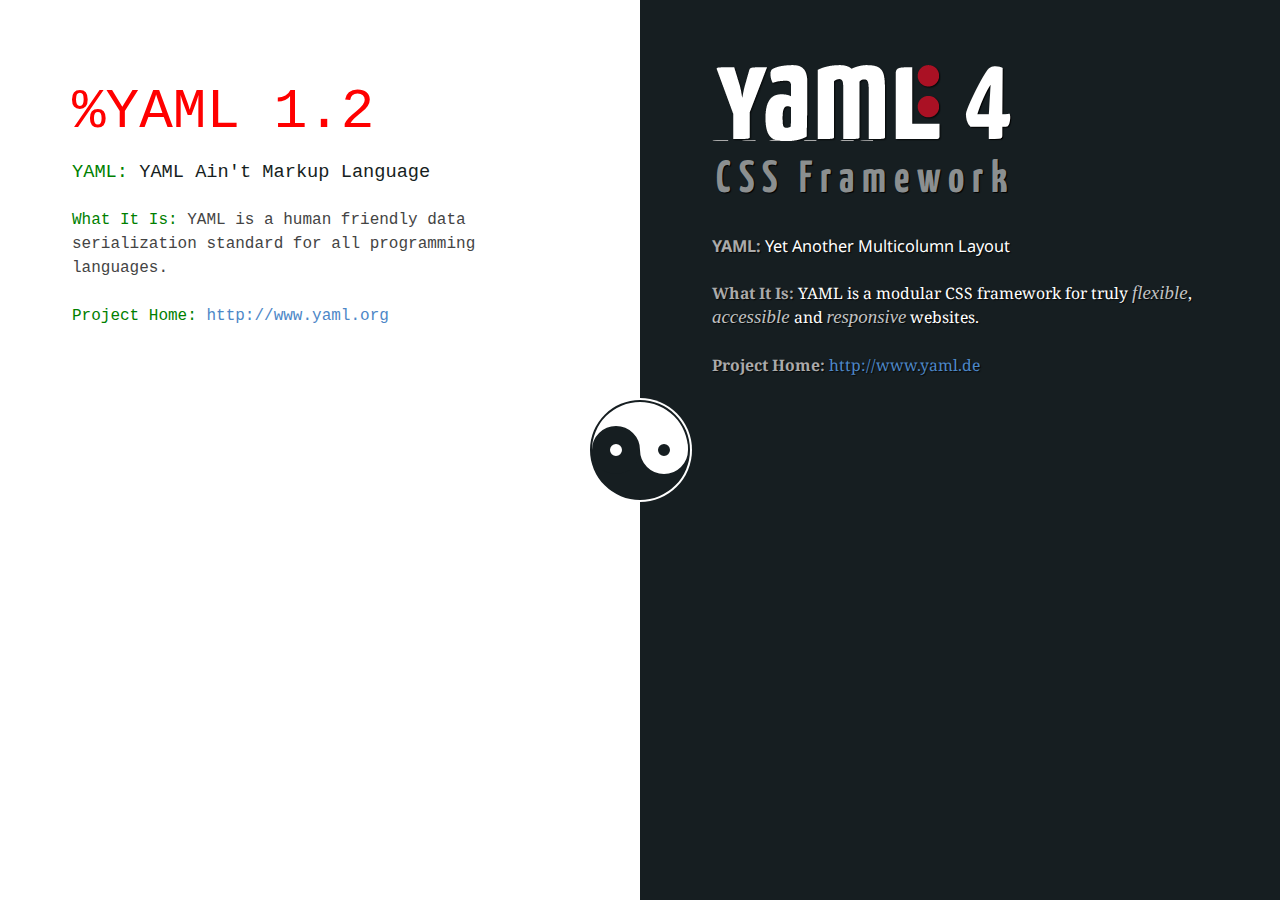
<file: index.html>
<!doctype html>
<!--[if lte IE 8]><html class="oldie" lang="en"><![endif]-->
<!--[if gt IE 8]><!--> <html class="no-js" lang="en"> <!--<![endif]-->
<head>
  <meta charset="utf-8"/>

  <title>Two Projects &ndash; One Name</title>
  <meta name="description" content=""/>
  <meta name="author" content=""/>

  <!-- mobile viewport optimisation -->
  <meta name="viewport" content="width=device-width, initial-scale=1.0">

  <!-- stylesheets -->
  <link href="http://fonts.googleapis.com/css?family=Yanone+Kaffeesatz:700&amp;text=YAML4%20CSS%20Framework" rel="stylesheet" type="text/css"/>
  <link href="http://fonts.googleapis.com/css?family=Droid+Serif:400,400italic,700|Droid+Sans:700" rel="stylesheet" type="text/css">
  <link rel="stylesheet" href="css/layout.css" type="text/css"/>

  <!--[if lte IE 7]>
  <link rel="stylesheet" href="yaml/core/iehacks.min.css" type="text/css"/>
  <![endif]-->
</head>
<body>
  <div class="language-bg"></div>
  <div class="ym-wrapper">
    <div class="ym-grid linearize-level-1">
      <div class="ym-g50 ym-gl language">
        <div class="ym-gbox">
          <h1>%YAML 1.2</h1>      
          <h5><span>YAML:</span> YAML Ain't Markup Language</h5>
          <p><span>What It Is:</span> YAML is a human friendly data serialization standard for all programming languages.</p>
          <p><span>Project Home:</span> <a href="http://www.yaml.org/">http://www.yaml.org</a></p>
        </div>
      </div>    
      <div id="yin-yang"></div>
      <div class="ym-g50 ym-gr framework">
        <div class="ym-gbox">
          <h1><span>YAML</span> 4</h1>      
          <h2>CSS Framework</h2>
          <h5><span>YAML:</span> Yet Another Multicolumn Layout</h5>
          <p><span>What It Is:</span> YAML is a modular CSS framework for truly <em>flexible</em>, <em>accessible</em> and <em>responsive</em> websites.</p>    
          <p><span>Project Home:</span> <a href="http://www.yaml.de/">http://www.yaml.de</a></p>
        </div>
      </div>    
    </div>    
  </div>
</body>
</html>
</file>
<file: css/layout.css>
/* import framework core */
@import url("../yaml/core/base.css");

/* import screen layout */
@import url("../yaml/navigation/hlist.css");
@import url("../yaml/forms/gray-theme.css");

@import url("../yaml/screen/typography.css");
@import url("screen.css");

/* import print layout */
@import url("print.html");
</file>
